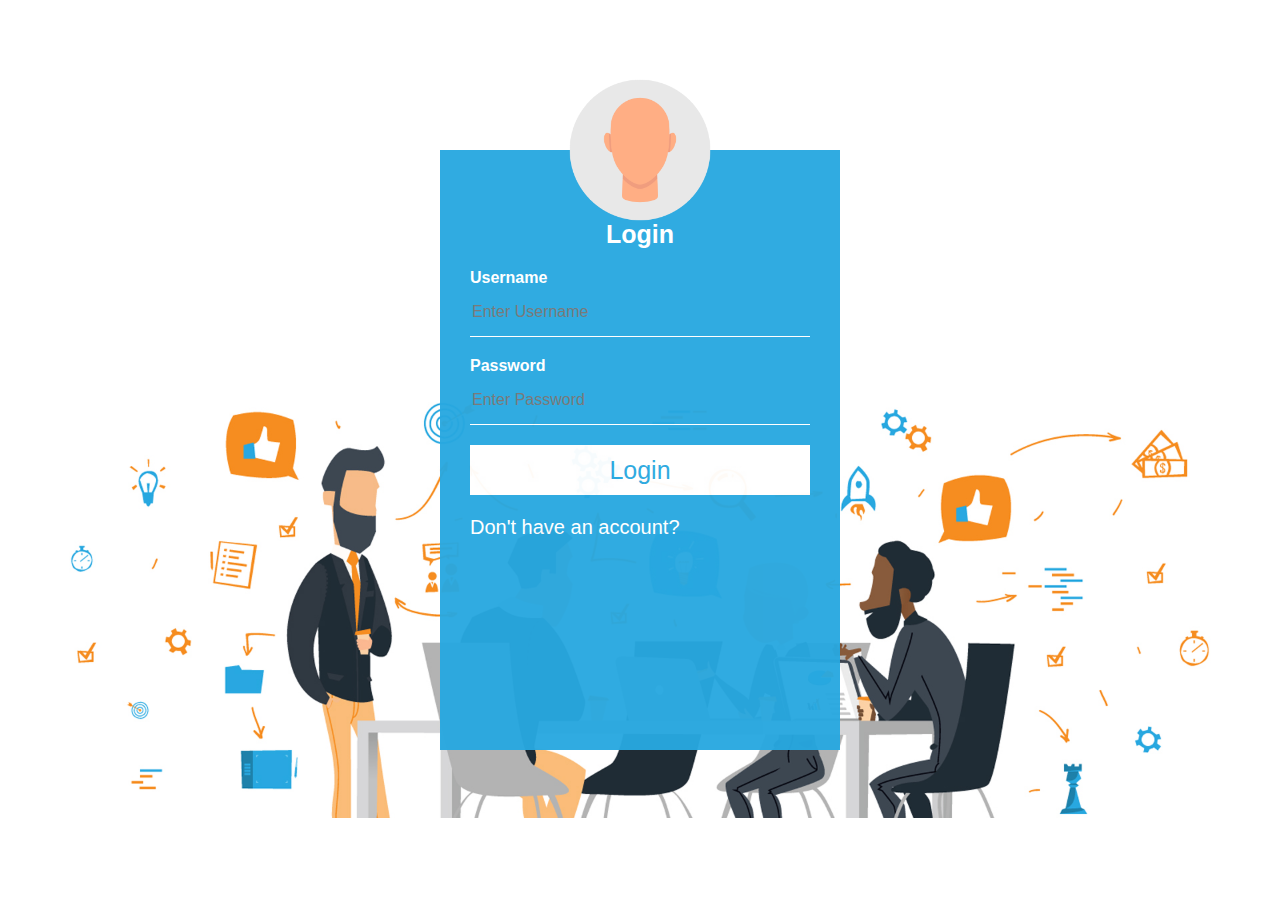
<file: index.html>
<html>

<head>
<title>Login</title>
      <link rel="stylesheet" type="text/css" href="style.css">
    <body>
          <form action="handleLogin.py" method="post">
          <div class="loginbox">
            <img src="UIFiles/Avatar.png" class="avatar">
            <h1>Login</h1>
            <form>
              <p>Username</p>
              <input type="text" name="un" placeholder="Enter Username" required>
              <p>Password</p>
              <input type="password" name="psw" placeholder="Enter Password" required>
              <br><input type="submit" name="" value="Login"><br>
              <a href="http://localhost/northcyprusswinterns/register.html">Don't have an account?</a>
              </form>
            </form>
    </body>
</head>
</html>
</file>
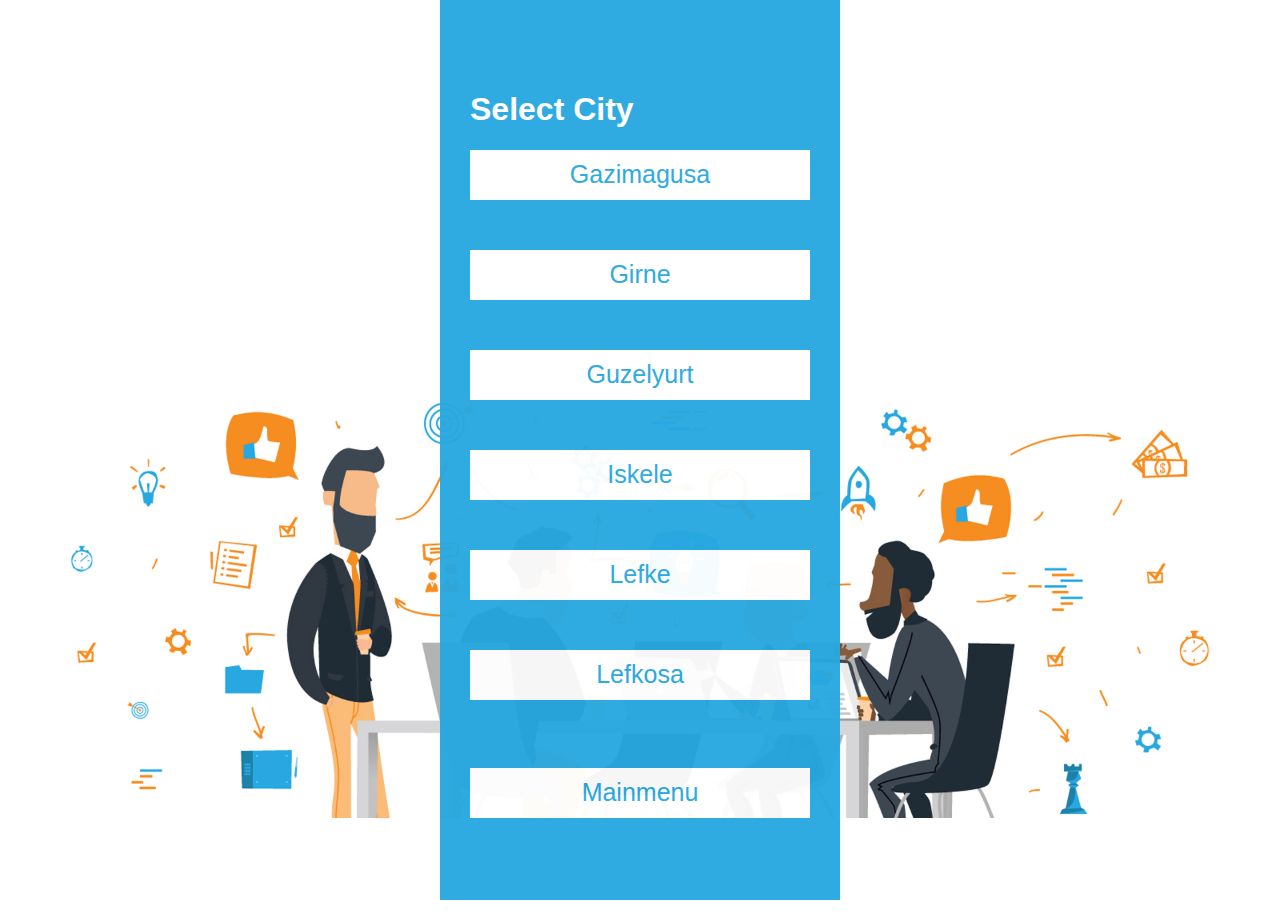
<file: ActiveIN.html>
<html>

<head>
<title>Select City</title>
      <link rel="stylesheet" type="text/css" href="postStyle.css">
    <body>
          <div class="loginbox">
            <h1>Select City</h1>
              <button onclick="window.location.href = 'http://localhost/northcyprusswinterns/Listactive.py';">Gazimagusa</button></br>
              <button onclick="window.location.href = 'http://localhost/northcyprusswinterns/Listactive0.py';">Girne</button></br>
              <button onclick="window.location.href = 'http://localhost/northcyprusswinterns/Listactive1.py';">Guzelyurt</button></br>
              <button onclick="window.location.href = 'http://localhost/northcyprusswinterns/Listactive2.py';">Iskele</button></br>
              <button onclick="window.location.href = 'http://localhost/northcyprusswinterns/Listactive3.py';">Lefke</button></br>
              <button onclick="window.location.href = 'http://localhost/northcyprusswinterns/Listactive4.py';">Lefkosa</button></br>
              </form>
              <form action="http://localhost/northcyprusswinterns/mainmenu.html">
                <br><input type="submit" name="main" value="Mainmenu"><br>
              </form>
    </body>
</head>
</html>
</file>
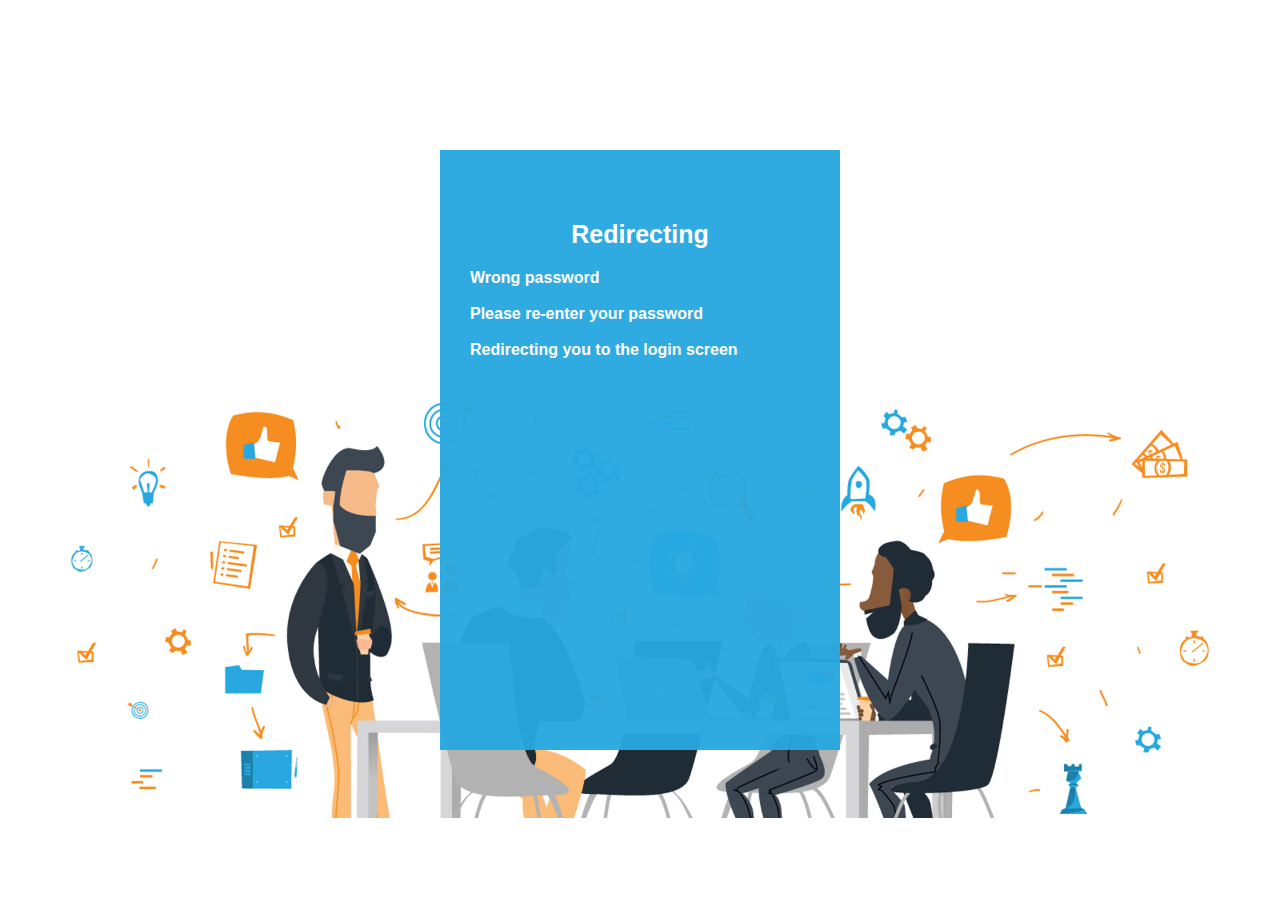
<file: flogin.html>
<html>

<head>
<title>Login</title>
      <link rel="stylesheet" type="text/css" href="style.css">
    <body>
          <div class="loginbox">
            <h1>Redirecting</h1>
            <form>
              <p>Wrong password</p>
              <br>
              <p>Please re-enter your password</p>
              <br>
              <p>Redirecting you to the login screen</p>
              <meta http-equiv="refresh"  content="3; URL='http://localhost/northcyprusswinterns/index.html'"/>
              </form>
    </body>
</head>
</html>
</file>
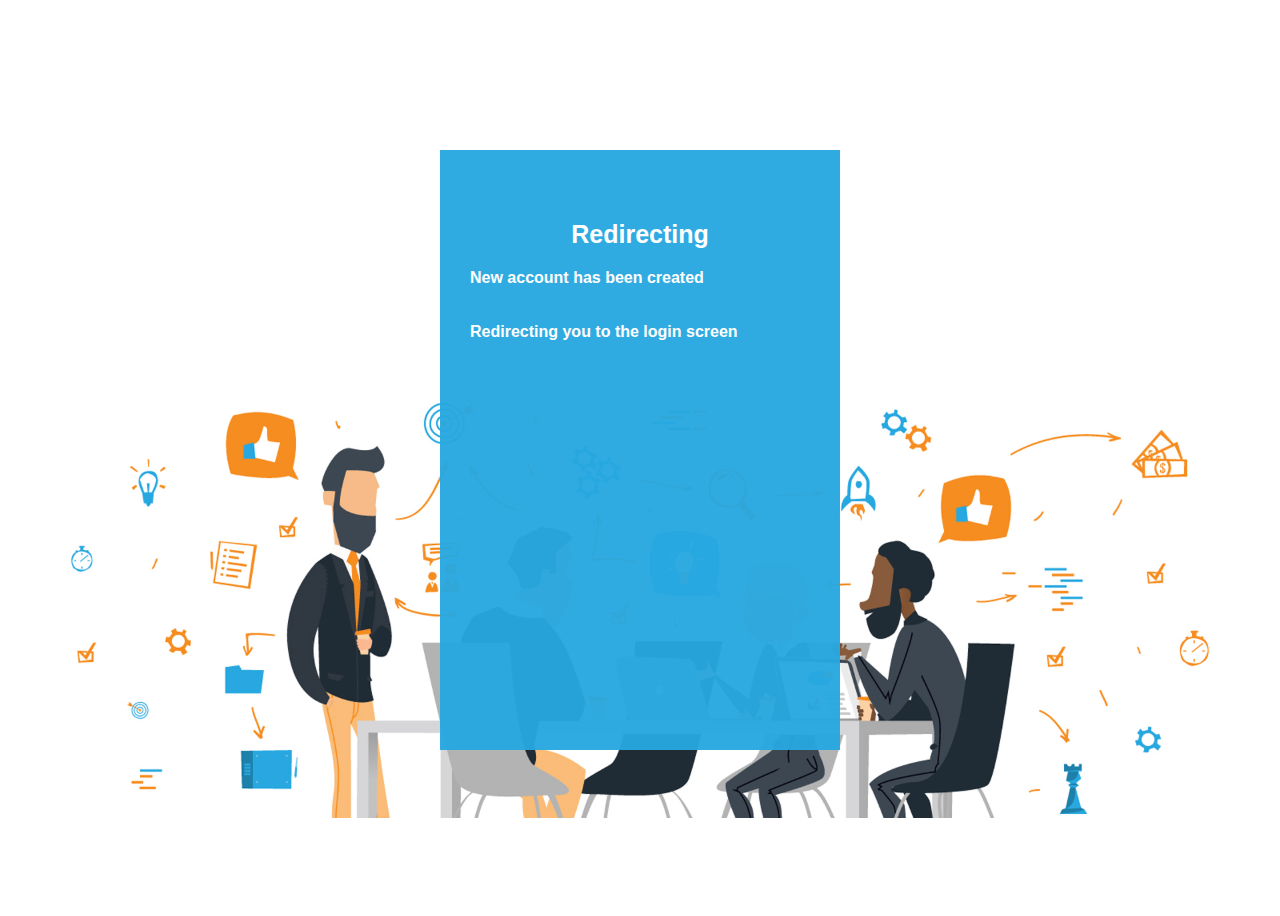
<file: loginre.html>
<html>

<head>
<title>Login</title>
      <link rel="stylesheet" type="text/css" href="style.css">
    <body>
          <div class="loginbox">
            <h1>Redirecting</h1>
            <form>
              <p>New account has been created</p>
              <br>
              <br>
              <p>Redirecting you to the login screen</p>
              <meta http-equiv="refresh"  content="3; URL='http://localhost/northcyprusswinterns/index.html'"/>
              </form>
    </body>
</head>
</html>
</file>
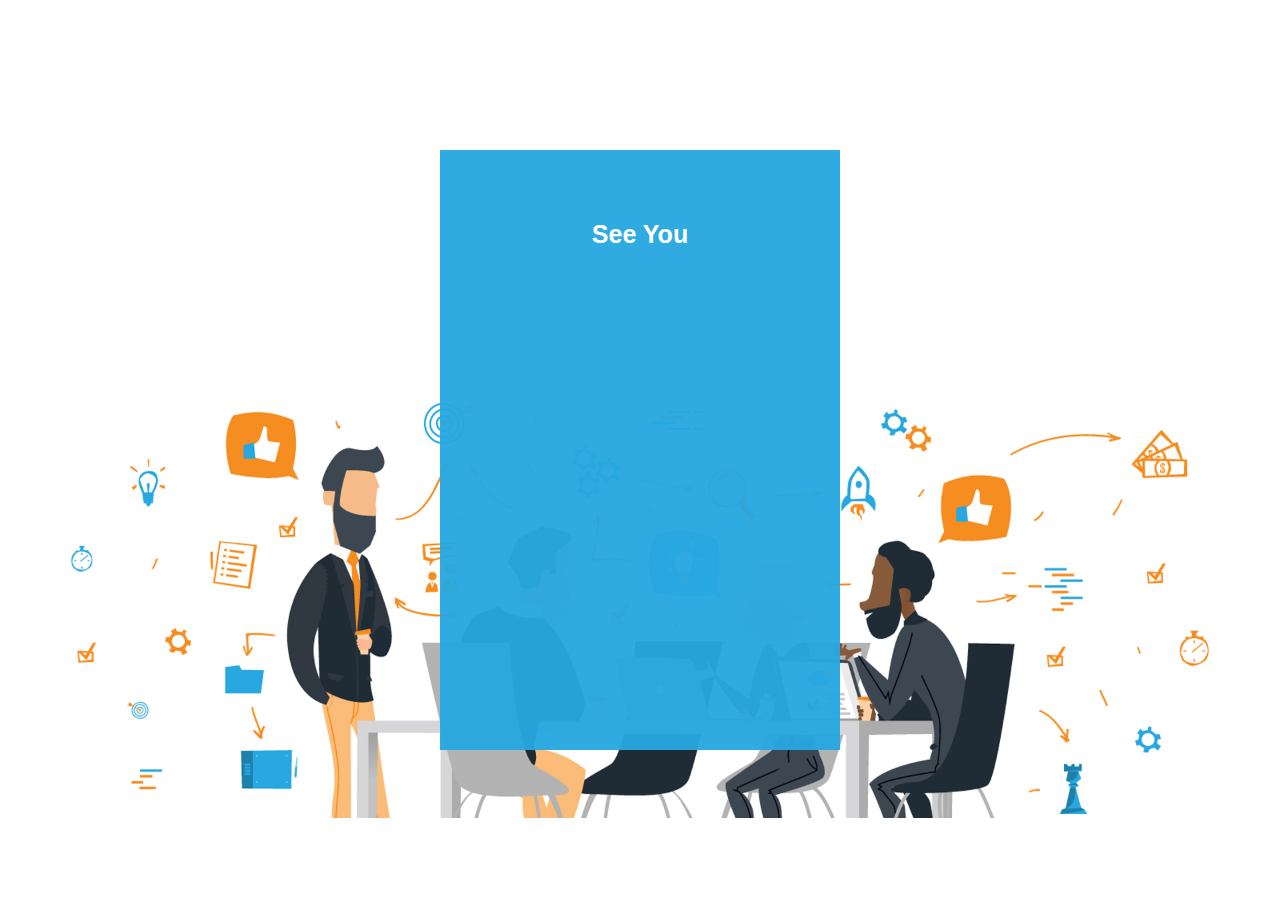
<file: logout.html>
<html>

<head>
<title>Logout</title>
      <link rel="stylesheet" type="text/css" href="style.css">
    <body>
        <form method="post" action="handlePosting.py">
          <div class="loginbox">
            <h1>See You</h1>
            <form>
              <meta http-equiv="refresh"  content="3; URL='http://localhost/northcyprusswinterns/index.html'"/>
              </form>
            </form>
    </body>
</head>
</html>
</file>
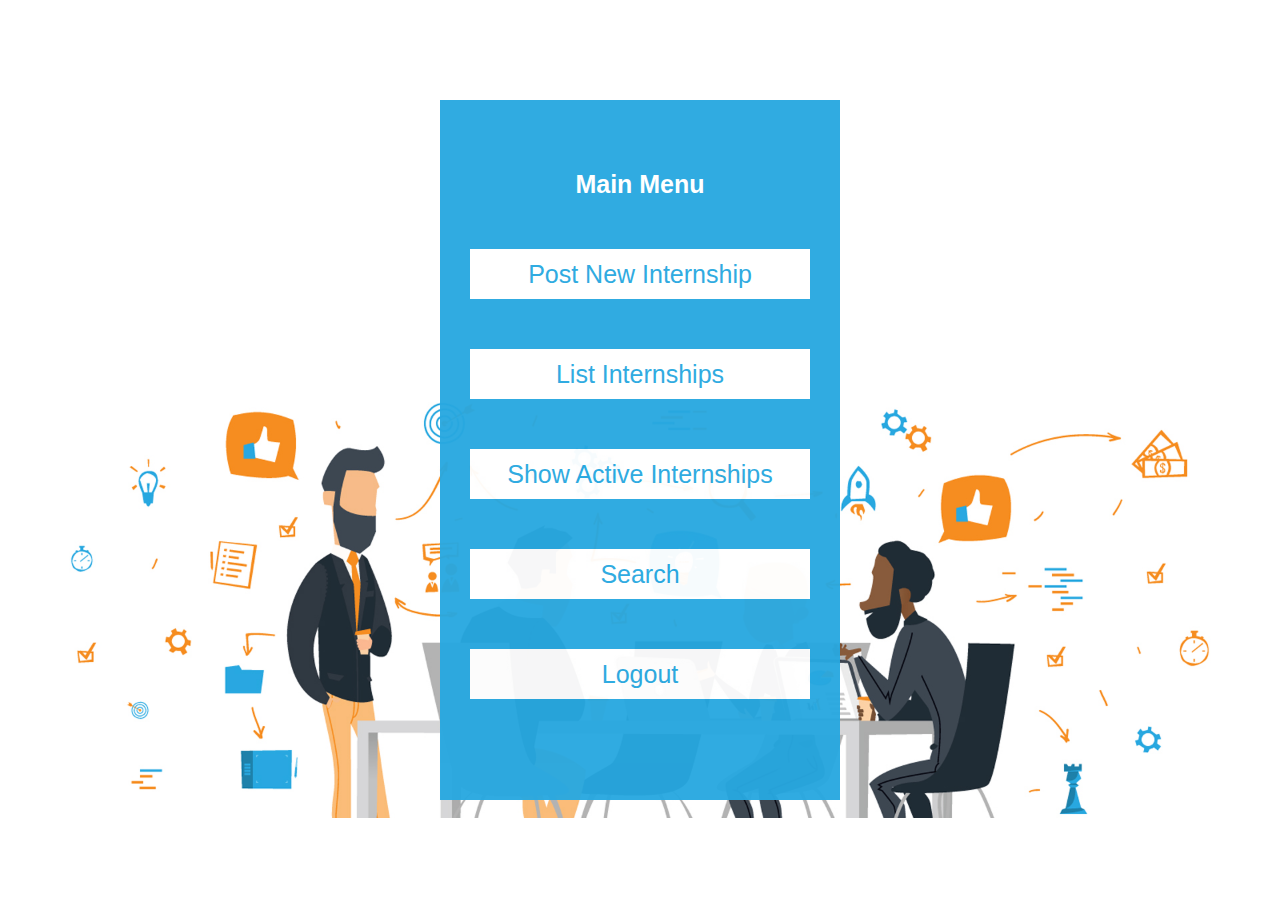
<file: mainmenu.html>
<html>
<head>
<title>Login</title>
      <link rel="stylesheet" type="text/css" href="menustyle.css">
    <body>
          <div class="menubox">
            <h1>Main Menu</h1>
              <button onclick="window.location.href = 'http://localhost/northcyprusswinterns/postinternship.html';">Post New Internship</button></br>
              <button onclick="window.location.href = 'http://localhost/northcyprusswinterns/Listinternship.py';">List Internships</button></br>
              <button onclick="window.location.href = 'http://localhost/northcyprusswinterns/ActiveIN.html';">Show Active Internships</button></br>
              <button onclick="window.location.href = 'http://localhost/northcyprusswinterns/Search.html';">Search</button></br>
              <button onclick="window.location.href = 'http://localhost/northcyprusswinterns/logout.html';">Logout</button></br>
    </body>
</head>
</html>
</file>
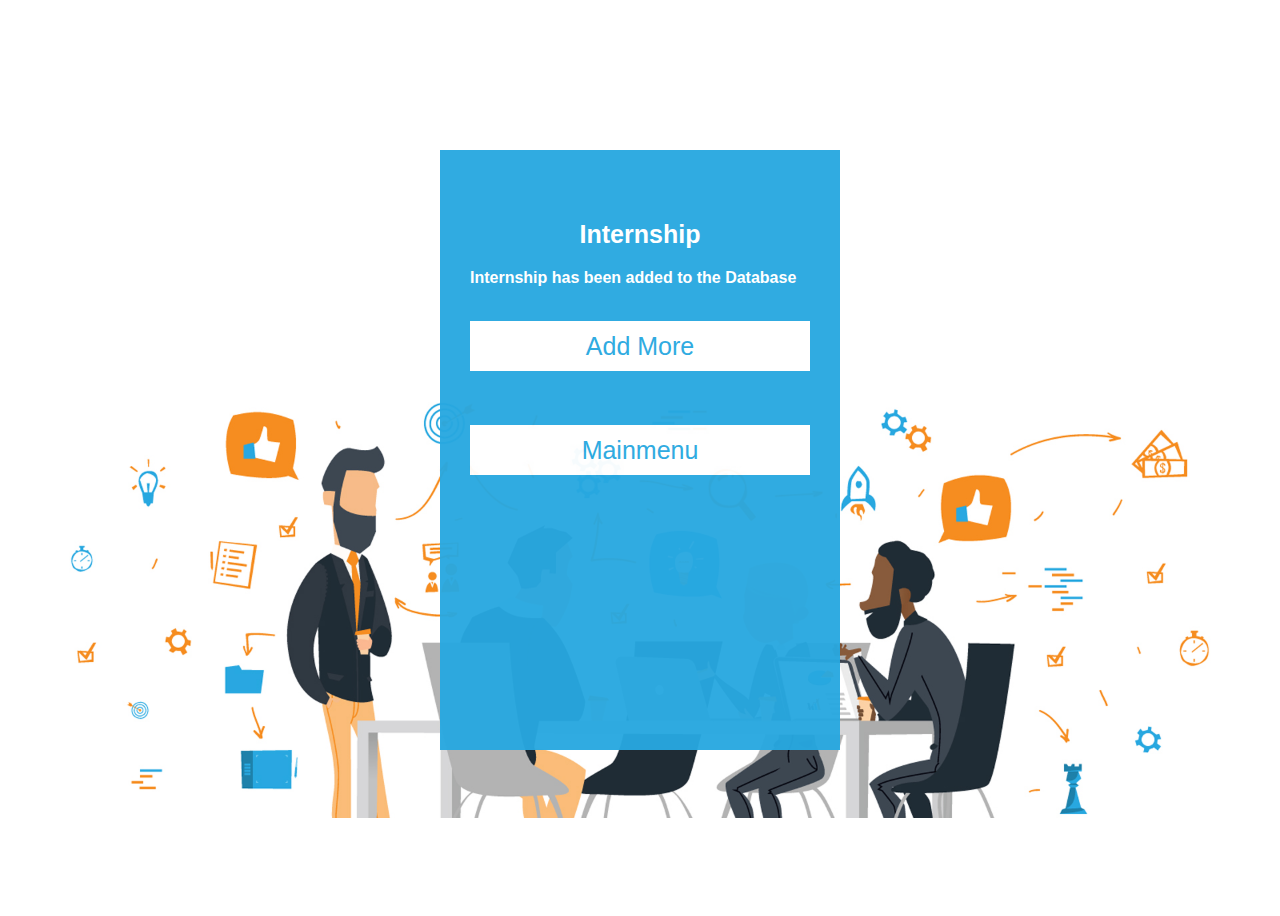
<file: newintern.html>
<html>

<head>
<title>Login</title>
      <link rel="stylesheet" type="text/css" href="style.css">
    <body>
          <div class="loginbox">
            <h1>Internship</h1>
              <form>
              <p>Internship has been added to the Database</p>
              </form>
              <form action="http://localhost/northcyprusswinterns/postinternship.html">
                <br><input type="submit" name="more" value="Add More"><br>
              </form>
              <form action="http://localhost/northcyprusswinterns/mainmenu.html">
                <br><input type="submit" name="main" value="Mainmenu"><br>
              </form>
    </body>
</head>
</html>
</file>
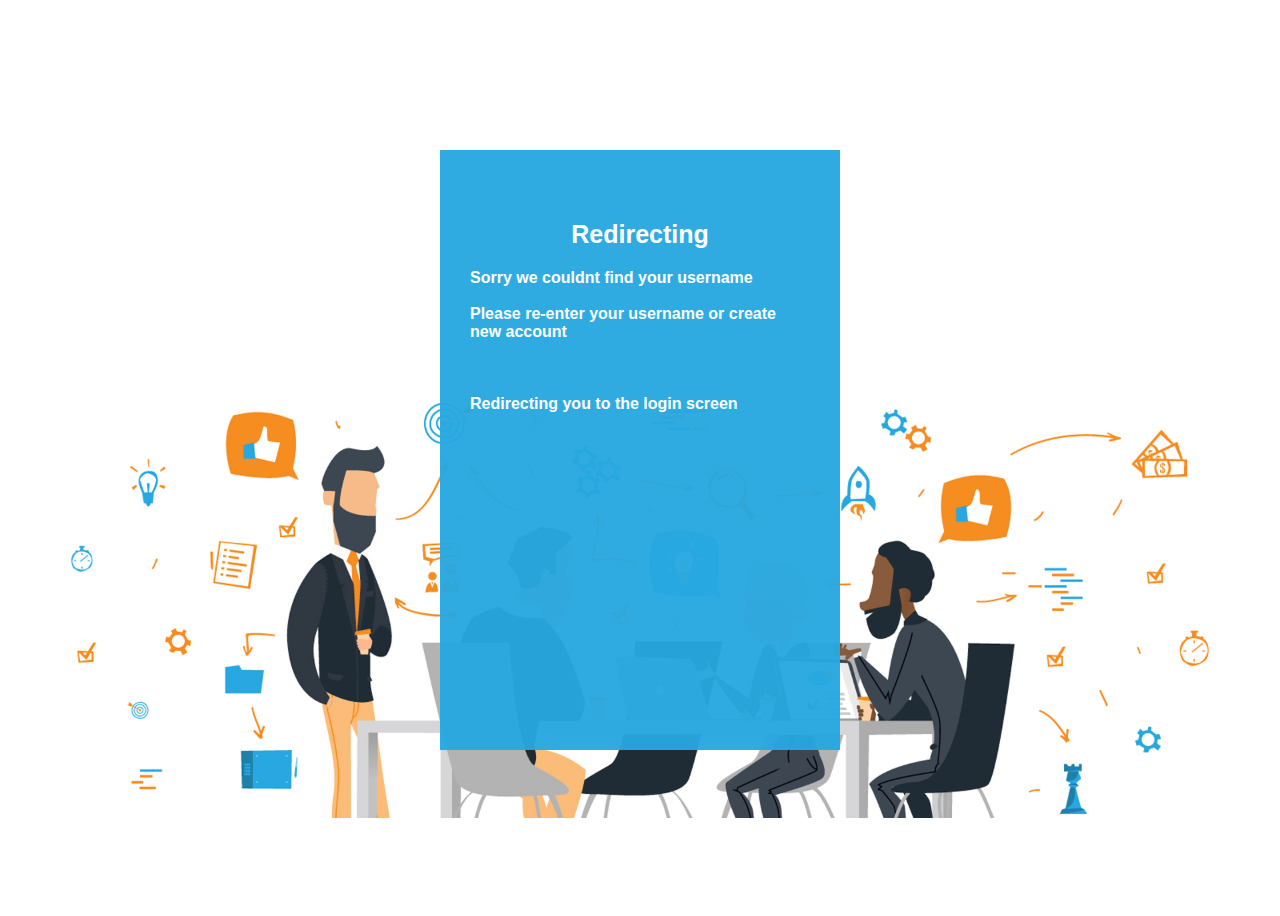
<file: newuser.html>
<html>

<head>
<title>Login</title>
      <link rel="stylesheet" type="text/css" href="style.css">
    <body>
          <div class="loginbox">
            <h1>Redirecting</h1>
            <form>
              <p>Sorry we couldnt find your username </p>
              <br>
              <p>Please re-enter your username or create new account</p>
              <br>
              <br>
              <br>
              <p>Redirecting you to the login screen</p>
              <meta http-equiv="refresh"  content="5; URL='http://localhost/northcyprusswinterns/index.html'"/>
              </form>
    </body>
</head>
</html>
</file>
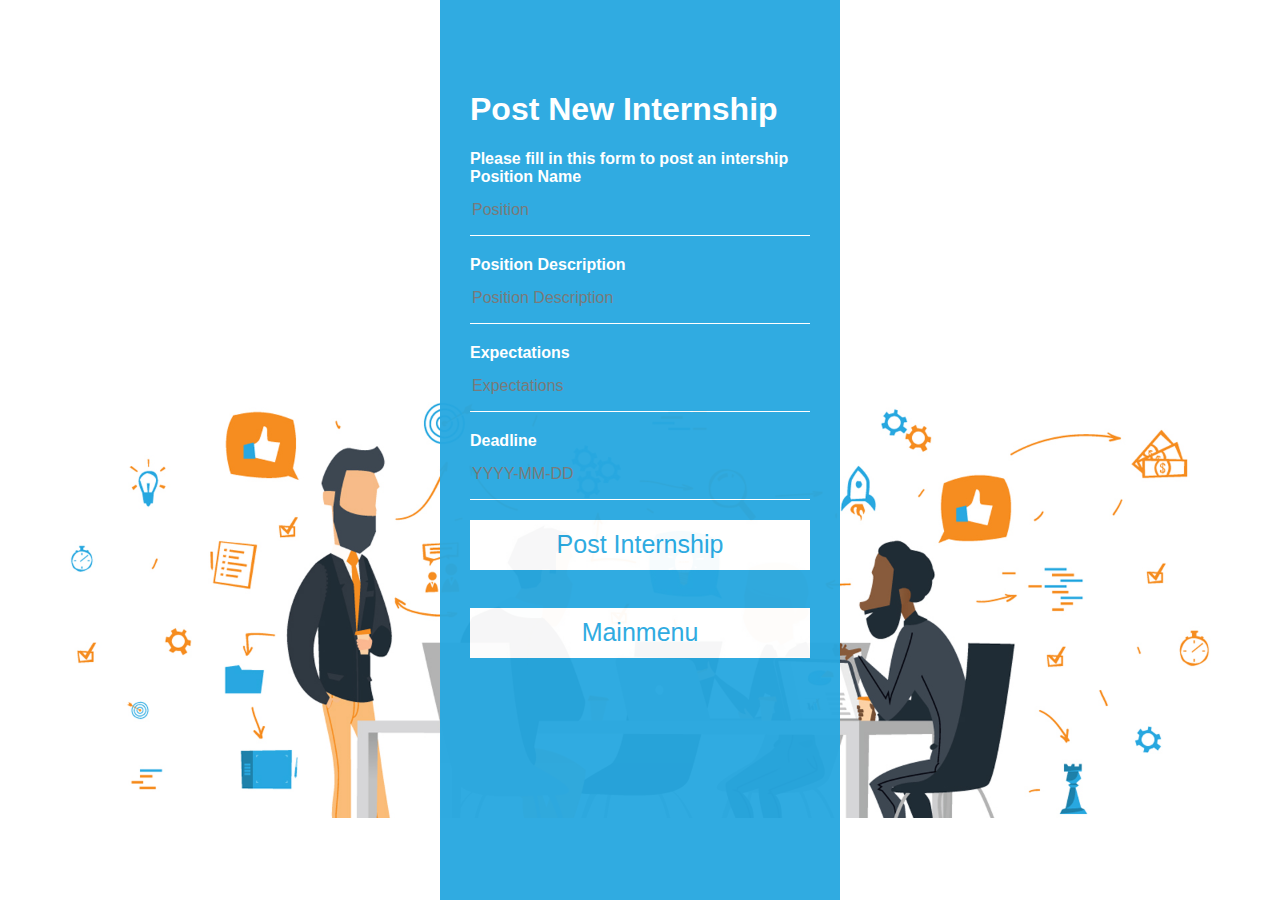
<file: postInternship.html>
<html>
<head>
<title>Post Internship</title>
      <link rel="stylesheet" type="text/css" href="postStyle.css">
    <body>
      <form method="post" action="handlePosting.py">
          <div class="loginbox">
            <h1>Post New Internship</h1>
            <p>Please fill in this form to post an intership</p>
            <form>
              <p>Position Name</p>
              <input type="text" name="position" placeholder="Position" required>
              <p>Position Description</p>
              <input type="text" name="positiondesc" placeholder="Position Description" required>
              <p>Expectations</p>
              <input type="text" name="expect" placeholder="Expectations" required>
              <p>Deadline</p>
              <input type="text" name="deadline" placeholder="YYYY-MM-DD" required>
              <br><input type="submit" name="post" value="Post Internship"><br>
              </form>
              <form action="http://localhost/northcyprusswinterns/mainmenu.html">
                <br><input type="submit" name="main" value="Mainmenu"><br>
              </form>
            </form>
    </body>
</head>
</html>
</file>
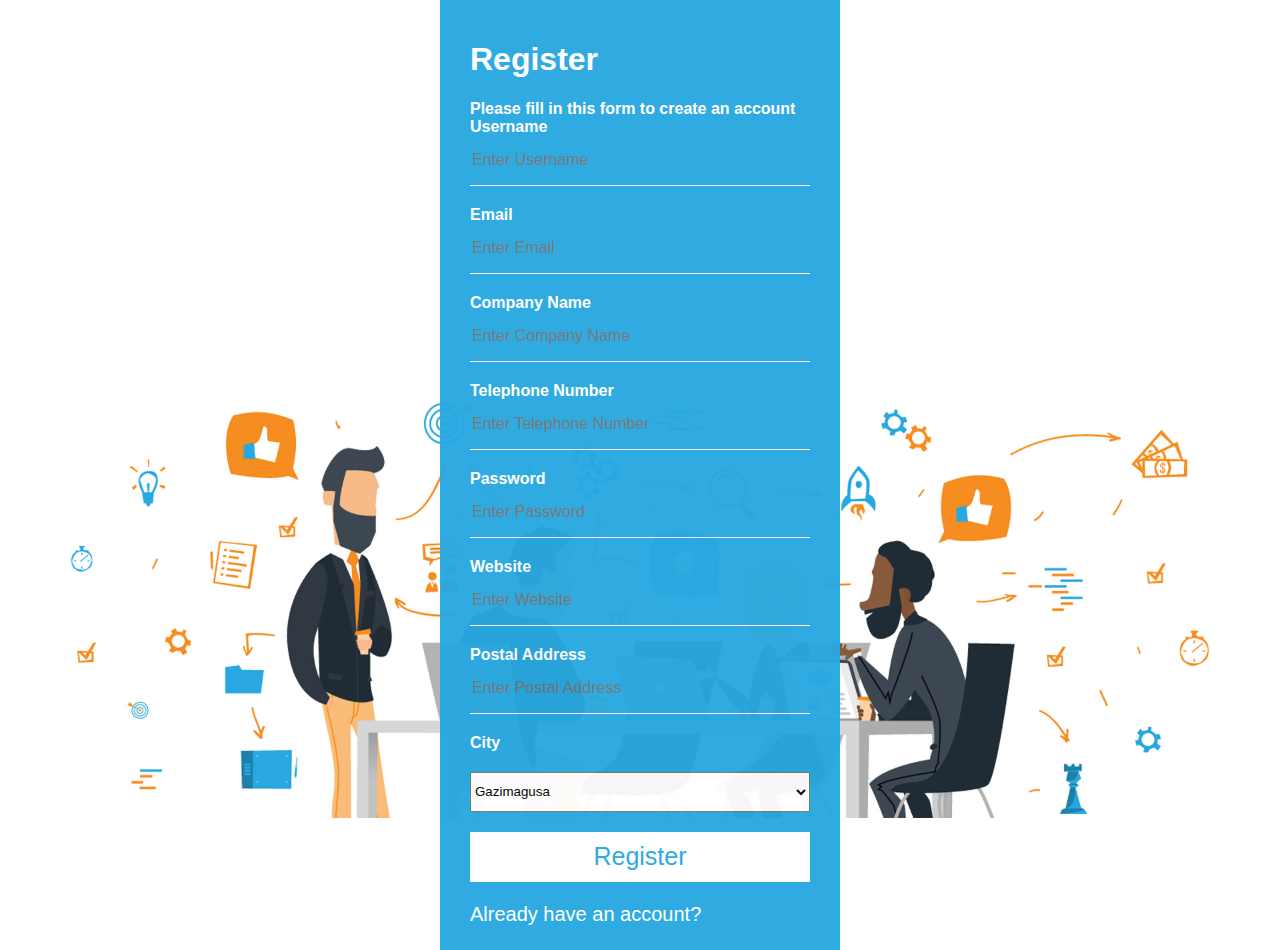
<file: register.html>
<html>
<head>
<title>Register</title>
      <link rel="stylesheet" type="text/css" href="regStyle.css">
    <body>
<form method="get" action="registerhandle.py">
          <div class="loginbox">
            <h1>Register</h1>
            <p>Please fill in this form to create an account</p>
              <p>Username</p>
              <input type="text" name="usrname" placeholder="Enter Username" required>
              <p>Email</p>
              <input type="text" name="email" placeholder="Enter Email" required>
              <p>Company Name</p>
              <input type="text" name="companyName" placeholder="Enter Company Name" required>
              <p>Telephone Number</p>
              <input type="text" name="phoneNumber" placeholder="Enter Telephone Number" required>
              <p>Password</p>
              <input type="password" name="psw" placeholder="Enter Password" required>
              <p>Website</p>
              <input type="text" name="website" placeholder="Enter Website" required>
              <p>Postal Address</p>
              <input type="text" name="postalAdr" placeholder="Enter Postal Address" required>
              <p>City</p>
              <select id="city" name="city">
                <option value="1">Gazimagusa</option>
                <option value="2">Girne</option>
                <option value="3">Guzelyurt</option>
                <option value="4">Iskele</option>
                <option value="5">Lefke</option>
                <option value="6">Lefkosa</option>
              </select>
              <br><input type="submit" name="register" value="Register"><br>
              <a href="http://localhost/northcyprusswinterns/index.html">Already have an account?</a>
            </form>
          </form>
    </body>
</head>
</html>
</file>
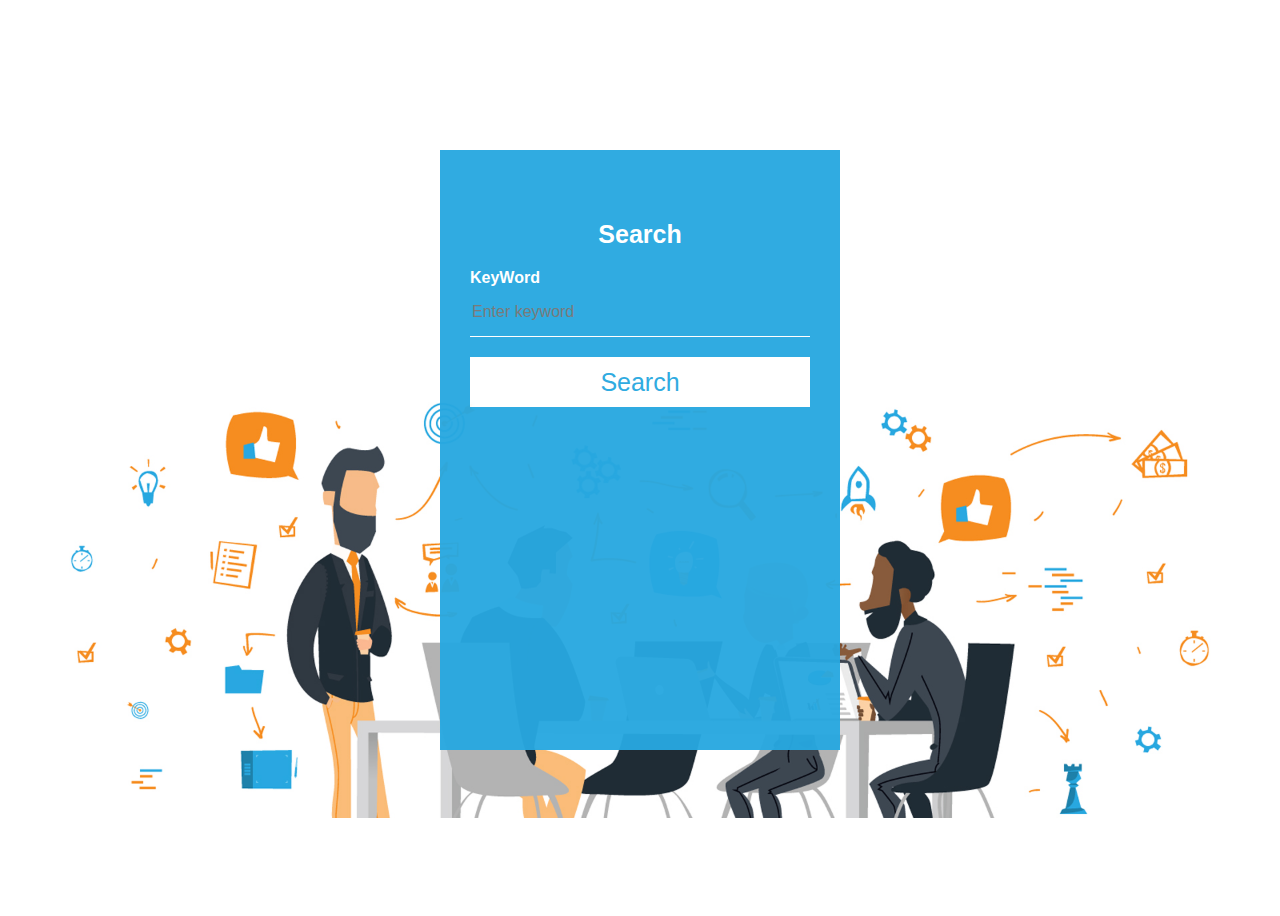
<file: Search.html>
<html>

<head>
<title>Search</title>
      <link rel="stylesheet" type="text/css" href="style.css">
    <body>
          <form action="Search.py" method="post">
          <div class="loginbox">
            <h1>Search</h1>
            <form>
              <p>KeyWord</p>
              <input type="text" name="keyword" placeholder="Enter keyword" required>
              <br><input type="submit" name="" value="Search"><br>
              </form>
            </form>
    </body>
</head>
</html>
</file>
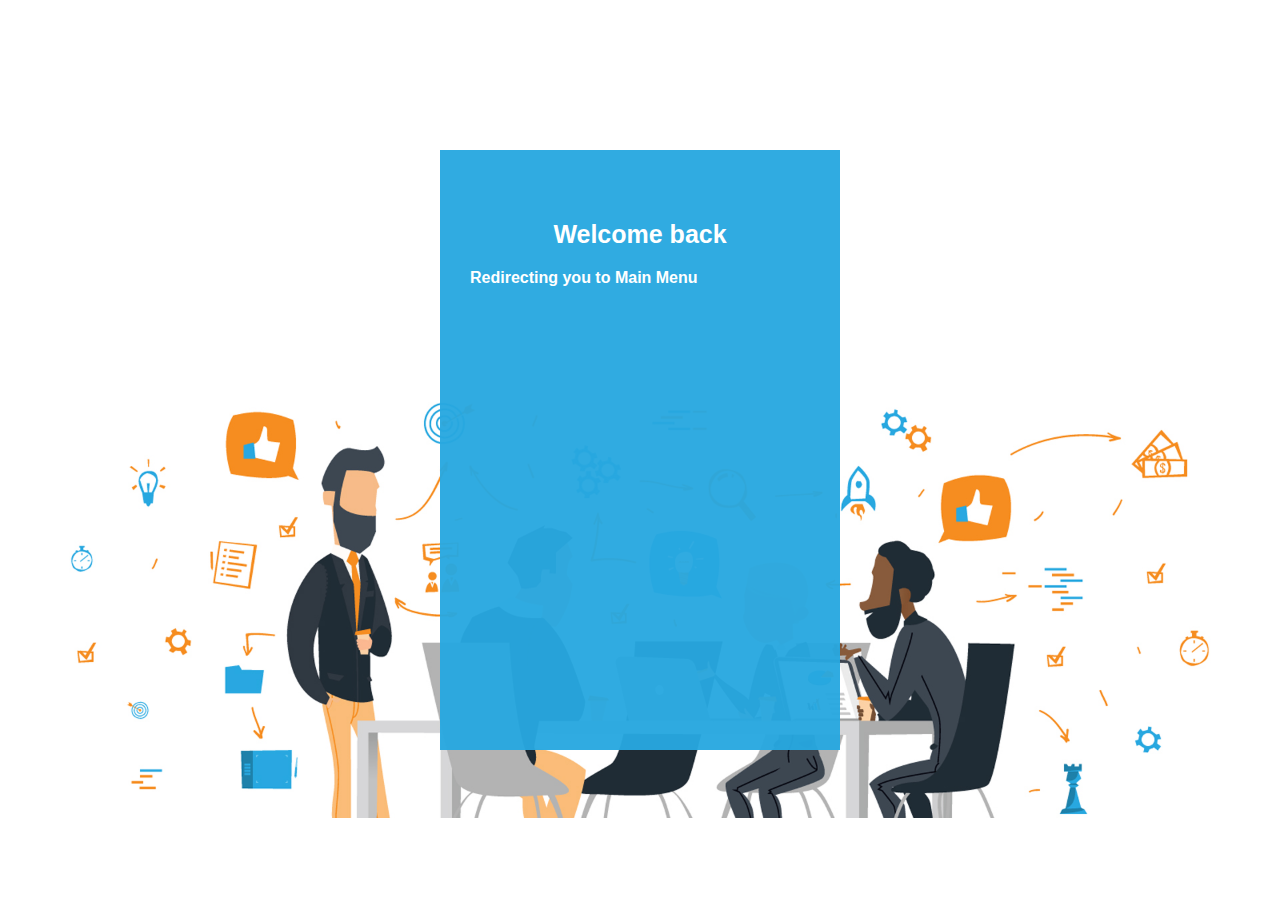
<file: slogin.html>
<html>

<head>
<title>Login</title>
      <link rel="stylesheet" type="text/css" href="style.css">
    <body>
          <div class="loginbox">
            <h1>Welcome back</h1>
            <form>
              <p>Redirecting you to Main Menu</p>
              <meta http-equiv="refresh"  content="3; URL='http://localhost/northcyprusswinterns/mainmenu.html'"/>
              </form>
    </body>
</head>
</html>
</file>
<file: style.css>
body{
  margin: :0;
  padding: 0;
  background: url("UIFiles/Backgroundlogin.jpg");
  height: 100%;
  background-position: center;
  background-repeat: no-repeat;
  background-size: cover;
  background-color: white;
  background-size: 100% auto;
  font-family: sans-serif;

}
.loginbox{
  width: 400px;
  height: 600px;
  background: #28a8e0;
  color: #fff;
  top: 50%;
  left: 50%;
  position: absolute;
  transform: translate(-50%,-50%);
  box-sizing: border-box;
  padding: 70px 30px;
  opacity: 0.96;

}

.tablebox{
  width: 800px;
  height: 800px;
  background: #28a8e0;
  color: #fff;
  top: 50%;
  left: 50%;
  position: absolute;
  transform: translate(-50%,-50%);
  box-sizing: border-box;
  padding: 70px 30px;
  opacity: 0.96;

}
.content-table{
  border-collapse: collapse;
  margin: 25px;
  font-size: 20px;
  min-width: 600px;
  background-color: #66c4ed;
  opacity: 0.96;
  border-bottom: 2px solid white;
}
.content-table thead tr{
    background-color: white;

}

.content-table th{
    padding: 12px 15px;
}
.content-table td{
    padding: 12px 15px;
}
.content-table tbody tr{
    border-bottom: 1px solid #28a8e0;
    colot:white;
}
.content-table tbody tr:nth-of-type(even){
    background-color: #96d9f6;
}
.clickable {
            background: #66c4ed;
        }

        .clickable:hover {
            background: #28a8e0;
        }
.avatar{
  width: 150px;
  height: 150px;
  border-radius: 50%;
  position: absolute;
  top: -75px;
  left: calc(50% - 75px);

}
h1{
  margin: 0;
  padding: 0 0 20px;
  text-align: center;
  font-size: 25px;
}
.loginbox p{
  margin: 0;
  padding: 0;
  font-weight: bold;
}
.loginbox input{
  width: 100%;
  margin-bottom: 20px;
}
.loginbox input[type="text"], input[type="password"]
{
  border: none;
  border-bottom: 1px solid #fff;
  background: transparent;
  outline: none;
  height: 50px;
  color: #fff;
  font-size: 16px;
}
.loginbox input[type="submit"]
{
  border: none;
  outline: none;
  height: 50px;
  background: #fff;
  color: #28a8e0;
  font-size: 25px;
}
.loginbox input[type="submit"]:hover
{
  opacity: 0.90;
  cursor: pointer;
}
.loginbox a{
  text-decoration:none;
  font-size: 20px;
  line-height: 25px;
  color: white;
  text-align: center;
}
.loginbox a:hover
{
  opacity: 0.90;
  cursor: pointer;
}
</file>
<file: postStyle.css>
body{
  margin: :0;
  padding: 0;
  background: url("UIFiles/Backgroundlogin.jpg");
  height: 100%;
  background-position: center;
  background-repeat: no-repeat;
  background-size: cover;
  background-color: white;
  background-size: 100% auto;
  font-family: sans-serif;

}
.loginbox{
  width: 400px;
  height: 900px;
  background: #28a8e0;
  color: #fff;
  top: 50%;
  left: 50%;
  position: absolute;
  transform: translate(-50%,-50%);
  box-sizing: border-box;
  padding: 70px 30px;
  opacity: 0.96;

}

.
}
h1{
  margin: 0;
  padding: 0 0 20px;
  text-align: center;
  font-size: 25px;
}
.loginbox p{
  margin: 0;
  padding: 0;
  font-weight: bold;
}
.loginbox input{
  width: 100%;
  margin-bottom: 20px;
}
.loginbox input[type="text"], input[type="password"]
{
  border: none;
  border-bottom: 1px solid #fff;
  background: transparent;
  outline: none;
  height: 50px;
  color: #fff;
  font-size: 16px;
}
.loginbox input[type="submit"]
{
  border: none;
  outline: none;
  height: 50px;
  background: #fff;
  color: #28a8e0;
  font-size: 25px;
}
.loginbox input[type="submit"]:hover
{
  opacity: 0.90;
  cursor: pointer;
}
.loginbox button{
  width: 100%;
  margin-bottom: 50px;
  border: none;
  outline: none;
  height: 50px;
  background: #fff;
  color: #28a8e0;
  font-size: 25px;
}

.loginbox button:hover
{
  opacity: 0.90;
  cursor: pointer;
}
</file>
<file: menustyle.css>
body{
  margin: :0;
  padding: 0;
  background: url("UIFiles/Backgroundlogin.jpg");
  height: 100%;
  background-position: center;
  background-repeat: no-repeat;
  background-size: cover;
  background-color: white;
  background-size: 100% auto;
  font-family: sans-serif;

}
.menubox{
  width: 400px;
  height: 700px;
  background: #28a8e0;
  color: #fff;
  top: 50%;
  left: 50%;
  position: absolute;
  transform: translate(-50%,-50%);
  box-sizing: border-box;
  padding: 70px 30px;
  opacity: 0.96;

}




h1{
  margin: 0;
  padding: 0 0 50px;
  text-align: center;
  font-size: 25px;
}
.menubox button{
  width: 100%;
  margin-bottom: 50px;
  border: none;
  outline: none;
  height: 50px;
  background: #fff;
  color: #28a8e0;
  font-size: 25px;
}

.menubox button:hover
{
  opacity: 0.90;
  cursor: pointer;
}
</file>
<file: regStyle.css>
body{
  margin: :0;
  padding: 0;
  background: url("UIFiles/Backgroundlogin.jpg");
  height: 100%;
  background-position: center;
  background-repeat: no-repeat;
  background-size: cover;
  background-color: white;
  background-size: 100% auto;
  font-family: sans-serif;

}
.loginbox{
  width: 400px;
  height: 1000px;
  background: #28a8e0;
  color: #fff;
  top: 50%;
  left: 50%;
  position: absolute;
  transform: translate(-50%,-50%);
  box-sizing: border-box;
  padding: 70px 30px;
  opacity: 0.96;

}


}
h1{
  margin: 0;
  padding: 0 0 20px;
  text-align: center;
  font-size: 25px;
}
.loginbox p{
  margin: 0;
  padding: 0;
  font-weight: bold;
}
.loginbox input{
  width: 100%;
  margin-bottom: 20px;
}
.loginbox select{
  margin-top: 20px;
  width: 100%;
  height: 40px;
  margin-bottom: 20px;
}
.loginbox input[type="text"], input[type="password"]
{
  border: none;
  border-bottom: 1px solid #fff;
  background: transparent;
  outline: none;
  height: 50px;
  color: #fff;
  font-size: 16px;
}
.loginbox input[type="submit"]
{
  border: none;
  outline: none;
  height: 50px;
  background: #fff;
  color: #28a8e0;
  font-size: 25px;
}
.loginbox input[type="submit"]:hover
{
  opacity: 0.90;
  cursor: pointer;
}
.loginbox a{
  text-decoration:none;
  font-size: 20px;
  line-height: 25px;
  color: white;
  text-align: center;
}
.loginbox a:hover
{
  opacity: 0.90;
  cursor: pointer;
}
</file>
